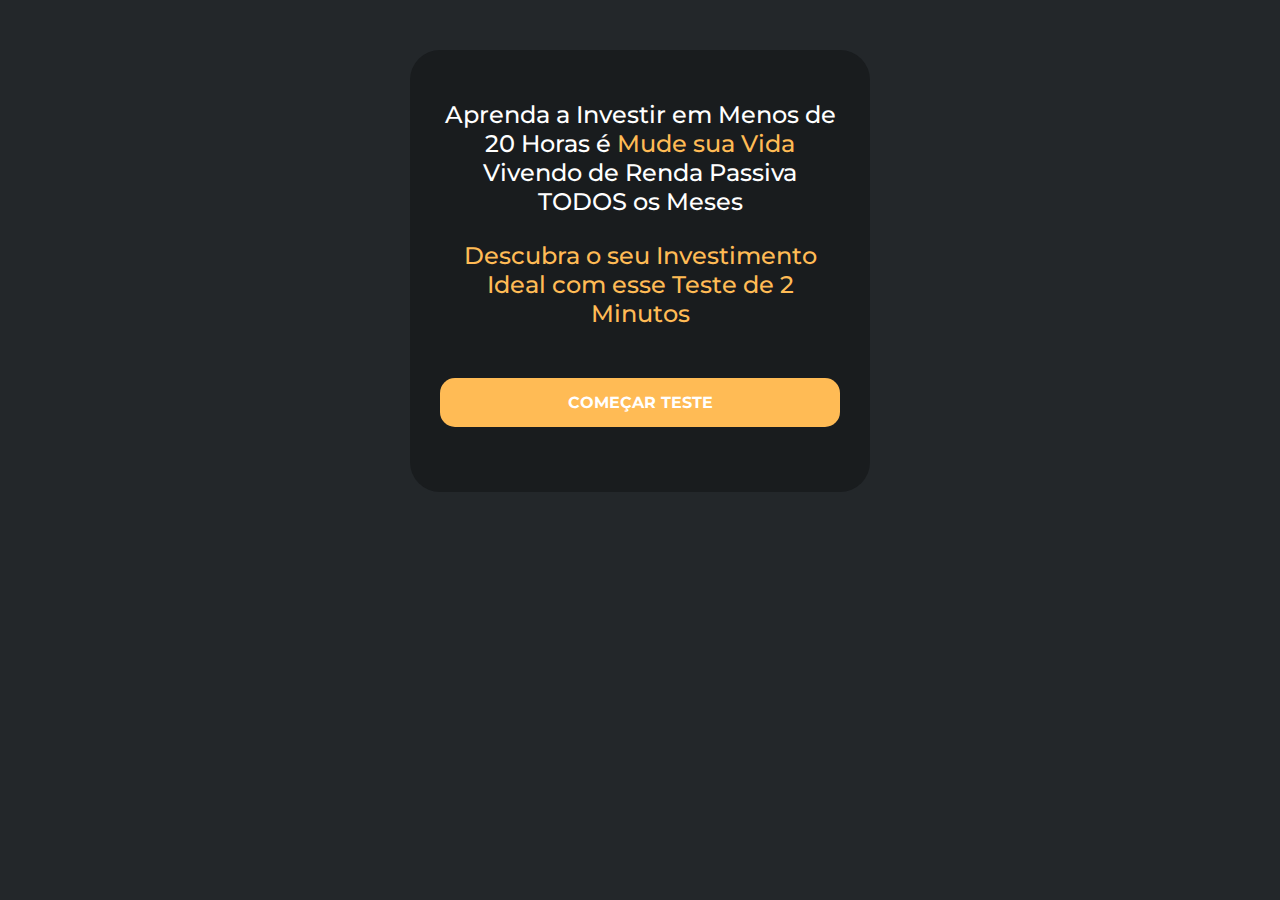
<file: public/index.html>
<!DOCTYPE html>                                                                                     
<html lang="pt-br">
<head>
    <meta charset="UTF-8">
    <meta name="viewport" content="width=device-width, initial-scale=1.0">
    <link rel="stylesheet" href="css/style.css">
    <link rel="preconnect" href="https://fonts.googleapis.com">
    <link rel="preconnect" href="https://fonts.gstatic.com" crossorigin>
    <link href="https://fonts.googleapis.com/css2?family=Montserrat:ital,wght@0,100..900;1,100..900&display=swap" rel="stylesheet">
    <link rel="shortcut icon" href="img/favicon.ico" type="image/x-icon">
    <title>Investidor Plus</title>
</head>
<body>
    <section class="quiz-start">
        <div class="quiz-content">
            <h2 class="titulo">Aprenda a Investir em Menos de 20 Horas é <span class="destaque">Mude  sua Vida</span> Vivendo de Renda Passiva TODOS os Meses</h2>
            <h2 class="subtitulo">Descubra o seu Investimento Ideal com esse Teste de 2 Minutos</h2>
            <a href="pergunta01.html" class="btn">Começar Teste</a>
        </div>
    </section>
</body>
</html>
</file>
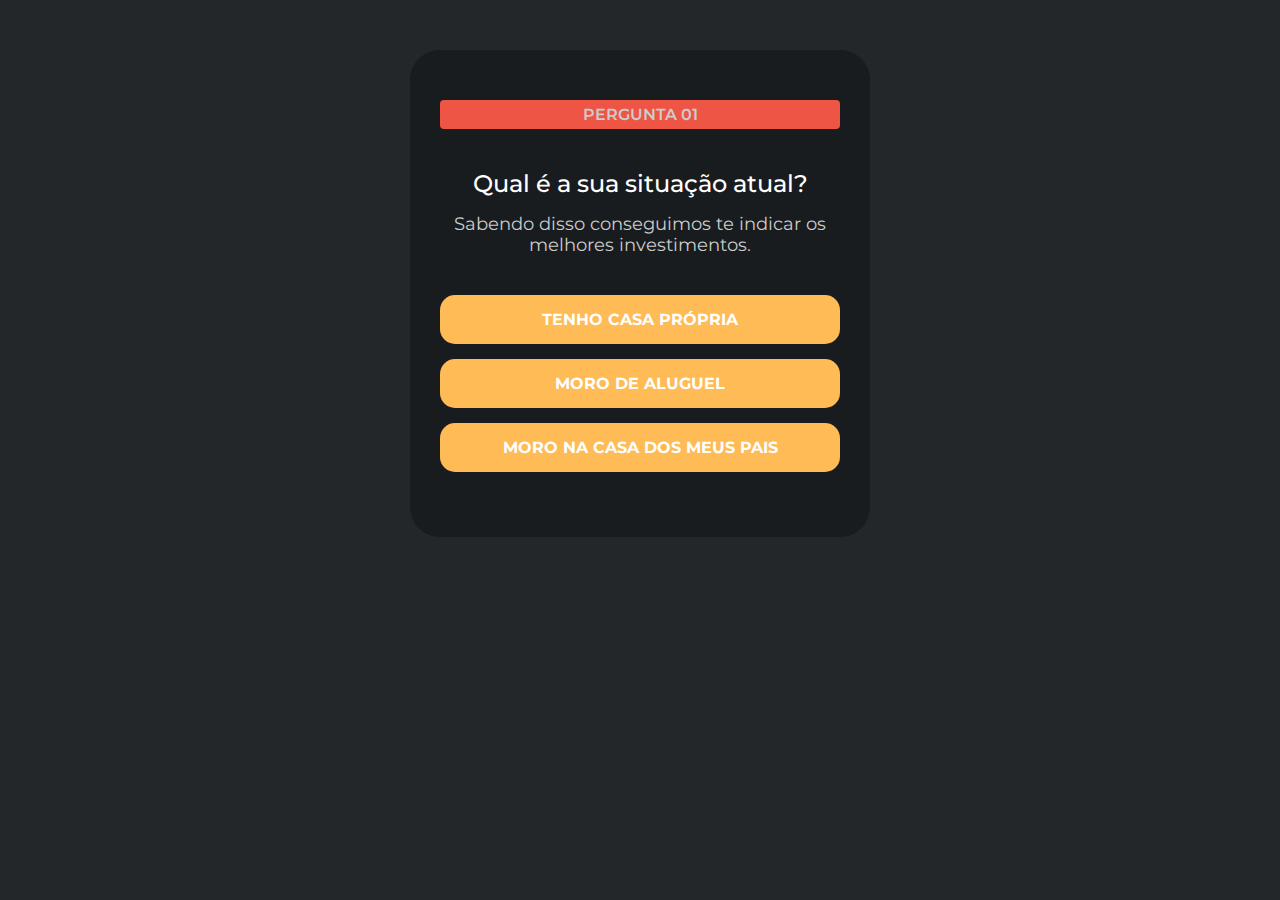
<file: public/pergunta01.html>
<!DOCTYPE html>                                                                                     
<html lang="pt-br">
<head>
    <meta charset="UTF-8">
    <meta name="viewport" content="width=device-width, initial-scale=1.0">
    <link rel="stylesheet" href="css/style.css">
    <link rel="preconnect" href="https://fonts.googleapis.com">
    <link rel="preconnect" href="https://fonts.gstatic.com" crossorigin>
    <link href="https://fonts.googleapis.com/css2?family=Montserrat:ital,wght@0,100..900;1,100..900&display=swap" rel="stylesheet">
    <link rel="shortcut icon" href="img/favicon.ico" type="image/x-icon">
    <title>Investidor Plus</title>
</head>
<body>
    <section class="quiz-start">
        <div class="quiz-content">
            <p class="quest">PERGUNTA 01</p>
            <h2 class="titulo">Qual é a sua situação atual?</h2>
            <p class="aviso">Sabendo disso conseguimos te indicar os melhores investimentos.</p>
            <a href="pergunta02.html" class="btn">Tenho casa própria</a>
            <a href="pergunta02.html" class="btn">Moro de aluguel</a>
            <a href="pergunta02.html" class="btn">Moro na casa dos meus pais</a>
        </div>
    </section>
</body>
</html>
</file>
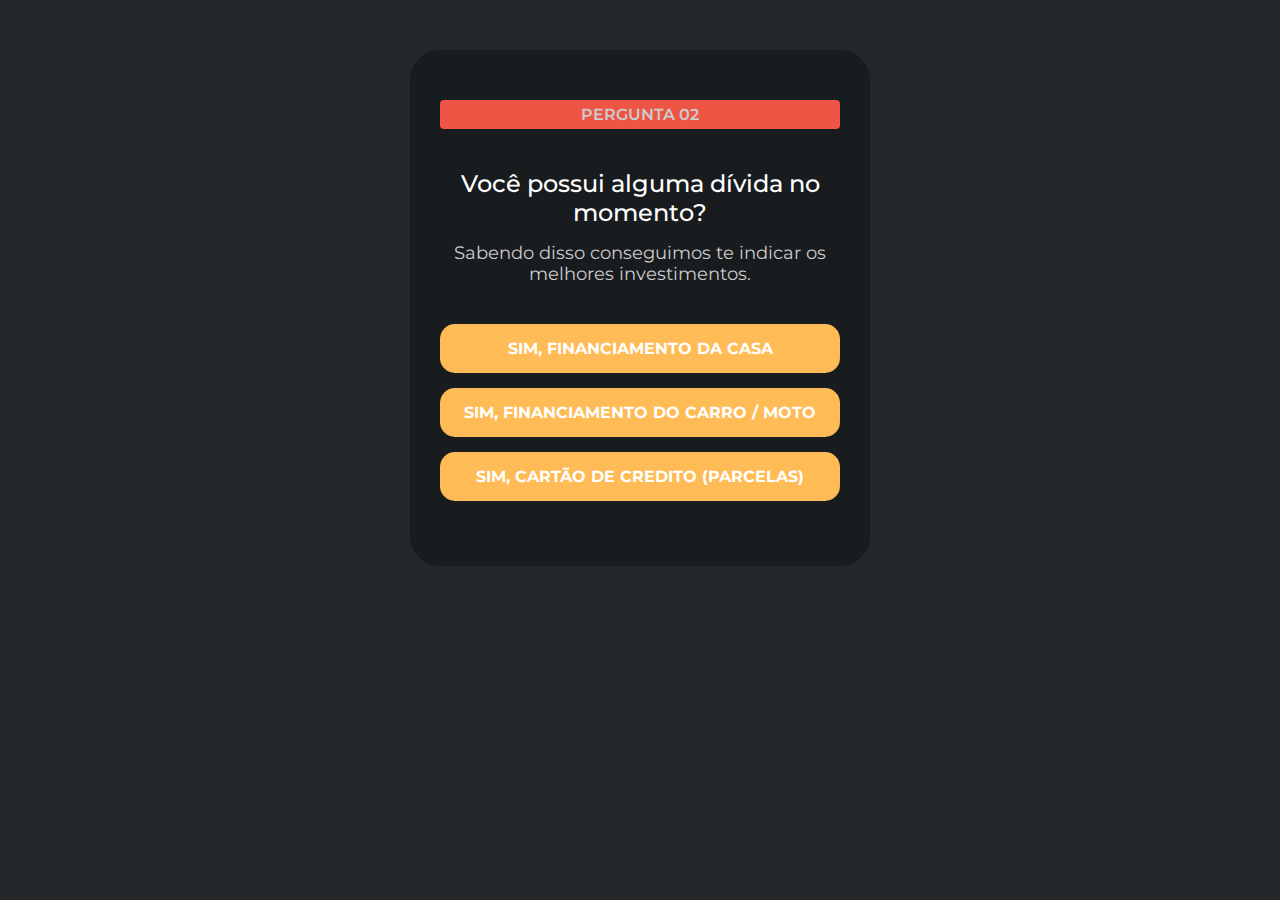
<file: public/pergunta02.html>
<!DOCTYPE html>                                                                                     
<html lang="pt-br">
<head>
    <meta charset="UTF-8">
    <meta name="viewport" content="width=device-width, initial-scale=1.0">
    <link rel="stylesheet" href="css/style.css">
    <link rel="preconnect" href="https://fonts.googleapis.com">
    <link rel="preconnect" href="https://fonts.gstatic.com" crossorigin>
    <link href="https://fonts.googleapis.com/css2?family=Montserrat:ital,wght@0,100..900;1,100..900&display=swap" rel="stylesheet">
    <link rel="shortcut icon" href="img/favicon.ico" type="image/x-icon">
    <title>Investidor Plus</title>
</head>
<body>
    <section class="quiz-start">
        <div class="quiz-content">
            <p class="quest">PERGUNTA 02</p>
            <h2 class="titulo">Você possui alguma dívida no momento?</h2>
            <p class="aviso">Sabendo disso conseguimos te indicar os melhores investimentos.</p>
            <a href="pergunta03.html" class="btn">Sim, financiamento da casa</a>
            <a href="pergunta03.html" class="btn">Sim, financiamento do carro / moto </a>
            <a href="pergunta03.html" class="btn">Sim, cartão de credito (parcelas)</a>
        </div>
    </section>
</body>
</html>
</file>
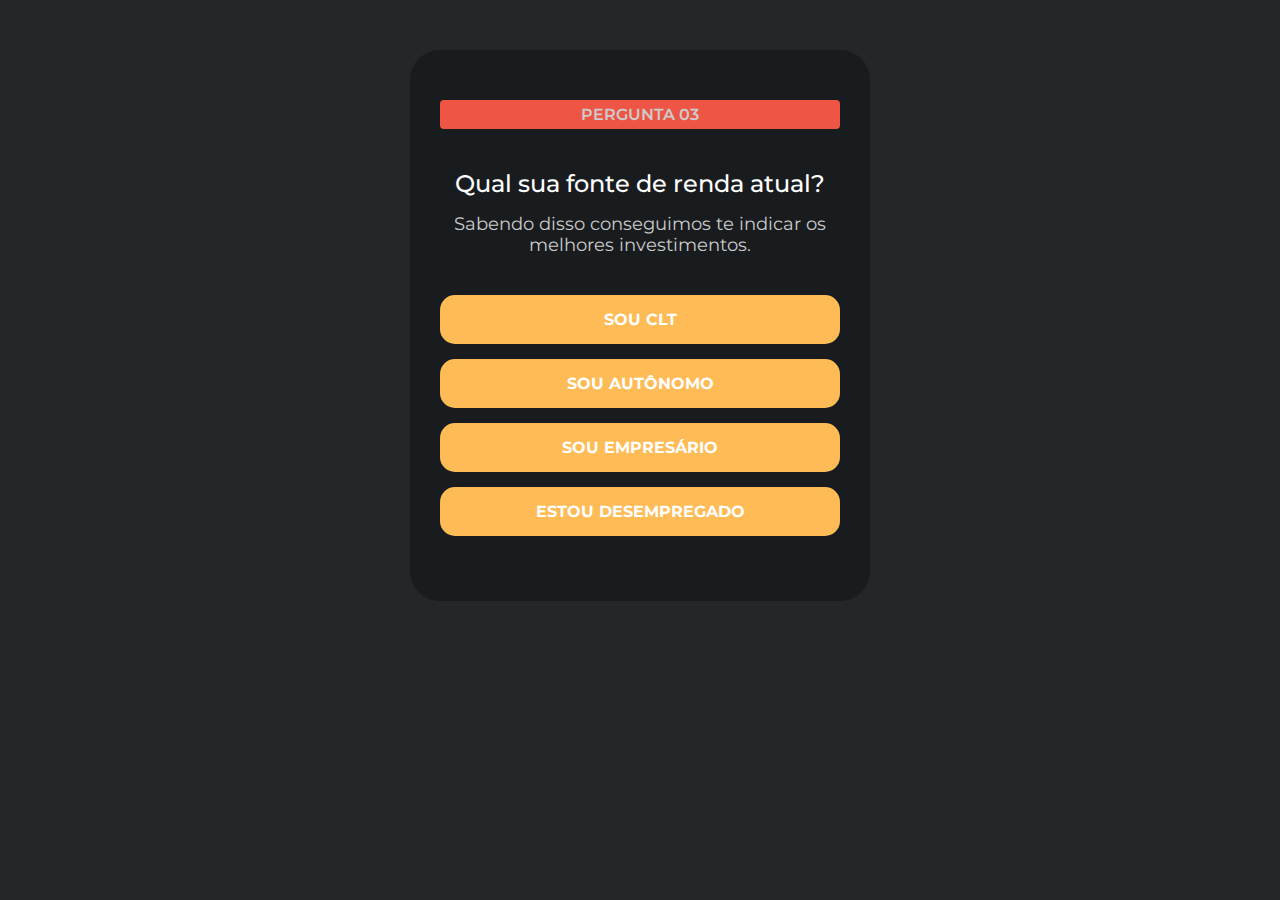
<file: public/pergunta03.html>
<!DOCTYPE html>                                                                                     
<html lang="pt-br">
<head>
    <meta charset="UTF-8">
    <meta name="viewport" content="width=device-width, initial-scale=1.0">
    <link rel="stylesheet" href="css/style.css">
    <link rel="preconnect" href="https://fonts.googleapis.com">
    <link rel="preconnect" href="https://fonts.gstatic.com" crossorigin>
    <link href="https://fonts.googleapis.com/css2?family=Montserrat:ital,wght@0,100..900;1,100..900&display=swap" rel="stylesheet">
    <link rel="shortcut icon" href="img/favicon.ico" type="image/x-icon">
    <title>Investidor Plus</title>
</head>
<body>
    <section class="quiz-start">
        <div class="quiz-content">
            <p class="quest">PERGUNTA 03</p>
            <h2 class="titulo">Qual sua fonte de renda atual?</h2>
            <p class="aviso">Sabendo disso conseguimos te indicar os melhores investimentos.</p>
            <a href="pergunta04.html" class="btn">Sou CLT</a>
            <a href="pergunta04.html" class="btn">Sou Autônomo</a>
            <a href="pergunta04.html" class="btn">Sou empresário</a>
            <a href="pergunta04.html" class="btn">Estou desempregado</a>
        </div>
    </section>
</body>
</html>
</file>
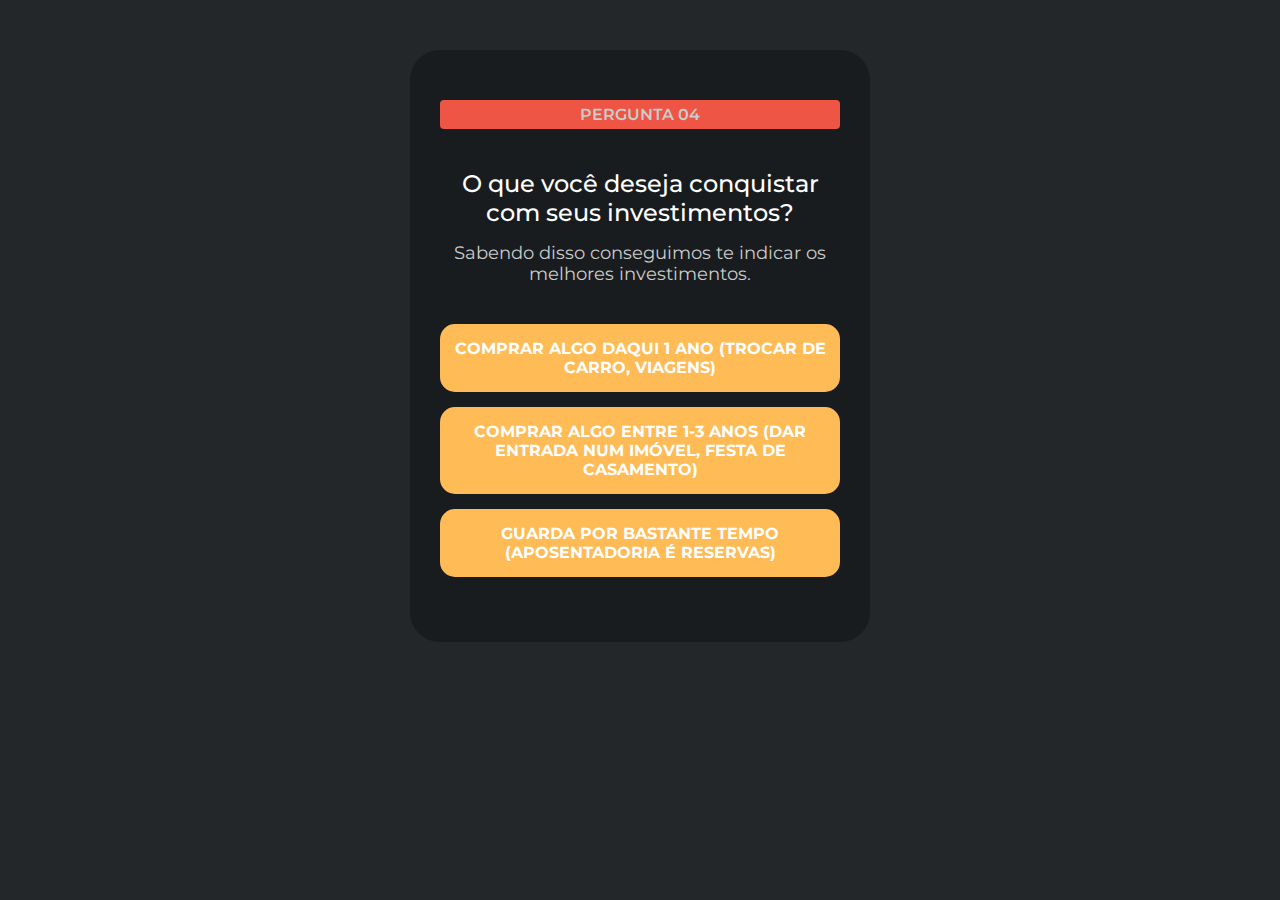
<file: public/pergunta04.html>
<!DOCTYPE html>                                                                                     
<html lang="pt-br">
<head>
    <meta charset="UTF-8">
    <meta name="viewport" content="width=device-width, initial-scale=1.0">
    <link rel="stylesheet" href="css/style.css">
    <link rel="preconnect" href="https://fonts.googleapis.com">
    <link rel="preconnect" href="https://fonts.gstatic.com" crossorigin>
    <link href="https://fonts.googleapis.com/css2?family=Montserrat:ital,wght@0,100..900;1,100..900&display=swap" rel="stylesheet">
    <link rel="shortcut icon" href="img/favicon.ico" type="image/x-icon">
    <title>Investidor Plus</title>
</head>
<body>
    <section class="quiz-start">
        <div class="quiz-content">
            <p class="quest">PERGUNTA 04</p>
            <h2 class="titulo">O que você deseja conquistar com seus investimentos?</h2>
            <p class="aviso">Sabendo disso conseguimos te indicar os melhores investimentos.</p>
            <a href="pergunta05.html" class="btn">Comprar algo daqui 1 ano (trocar de carro, viagens)</a>
            <a href="pergunta05.html" class="btn">Comprar algo entre 1-3 anos (dar entrada num imóvel, festa de casamento)</a>
            <a href="pergunta05.html" class="btn">Guarda por bastante tempo (aposentadoria é reservas)</a>
        </div>
    </section>
</body>
</html>
</file>
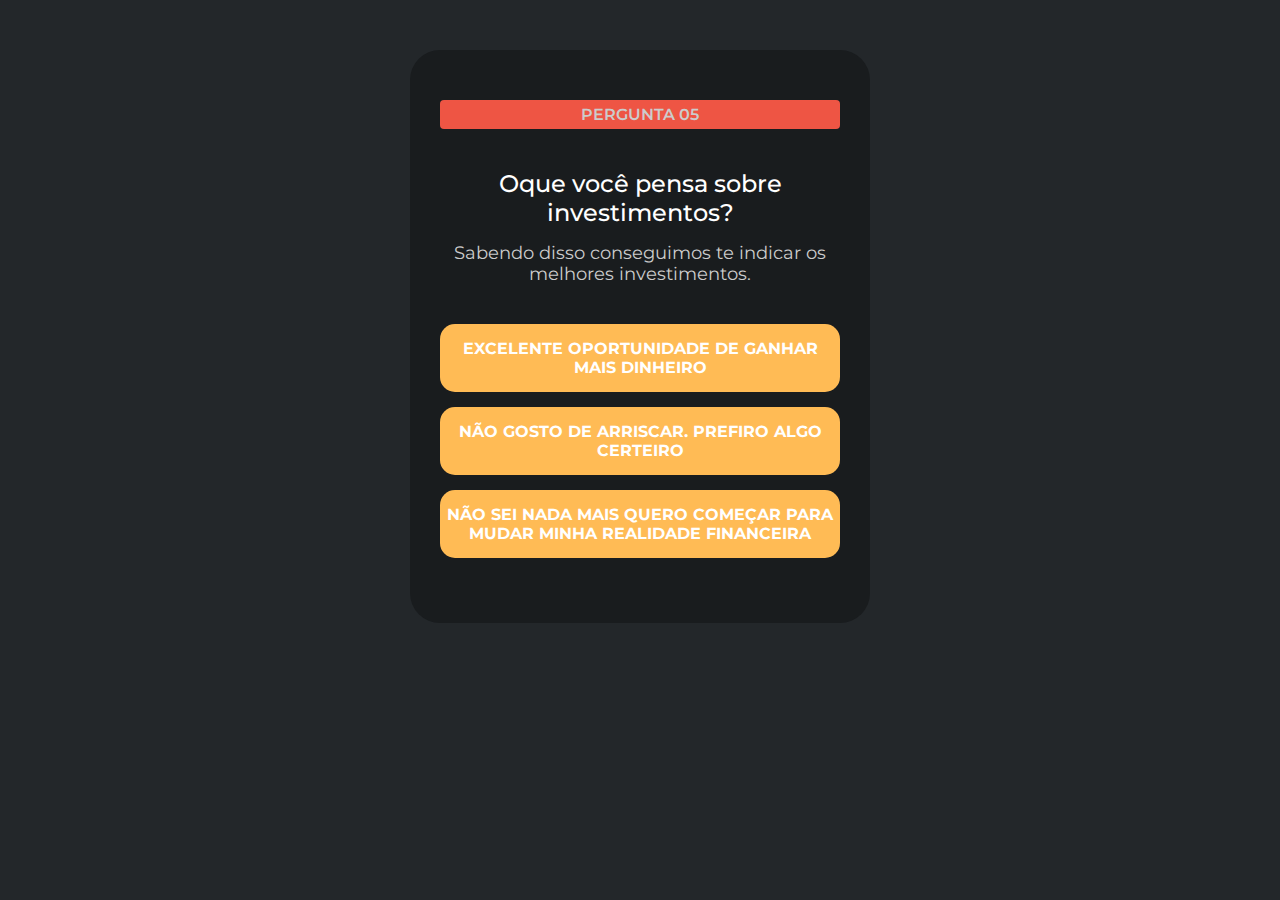
<file: public/pergunta05.html>
<!DOCTYPE html>                                                                                     
<html lang="pt-br">
<head>
    <meta charset="UTF-8">
    <meta name="viewport" content="width=device-width, initial-scale=1.0">
    <link rel="stylesheet" href="css/style.css">
    <link rel="preconnect" href="https://fonts.googleapis.com">
    <link rel="preconnect" href="https://fonts.gstatic.com" crossorigin>
    <link href="https://fonts.googleapis.com/css2?family=Montserrat:ital,wght@0,100..900;1,100..900&display=swap" rel="stylesheet">
    <link rel="shortcut icon" href="img/favicon.ico" type="image/x-icon">
    <title>Investidor Plus</title>
</head>
<body>
    <section class="quiz-start">
        <div class="quiz-content">
            <p class="quest">PERGUNTA 05</p>
            <h2 class="titulo">Oque você pensa sobre investimentos?</h2>
            <p class="aviso">Sabendo disso conseguimos te indicar os melhores investimentos.</p>
            <a href="perguntafinal.html" class="btn">Excelente oportunidade de ganhar mais dinheiro</a>
            <a href="perguntafinal.html" class="btn">Não gosto de arriscar. Prefiro algo certeiro</a>
            <a href="perguntafinal.html " class="btn">Não sei nada mais quero começar para mudar minha realidade financeira</a>
        </div>
    </section>
</body>
</html>
</file>
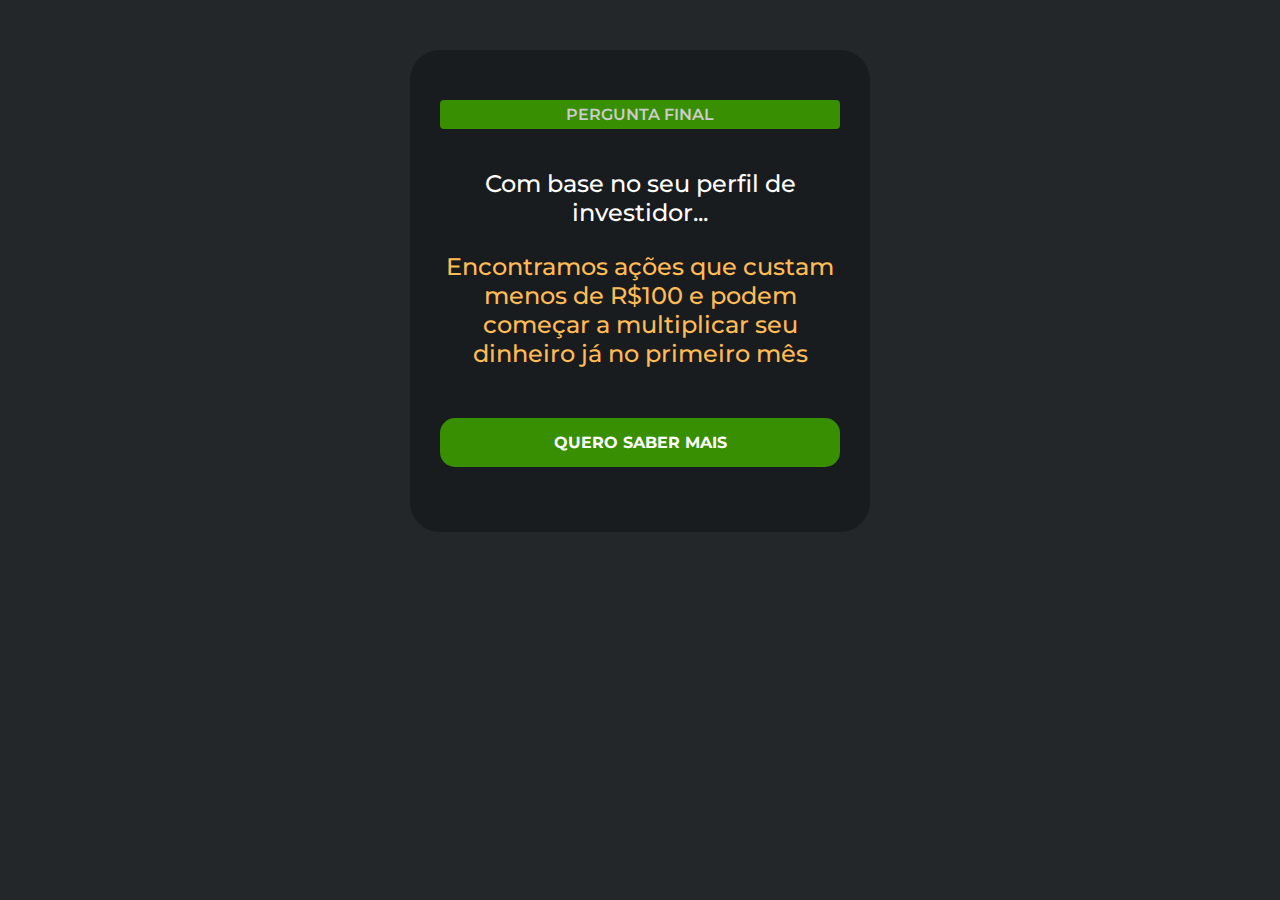
<file: public/perguntafinal.html>
<!DOCTYPE html>                                                                                     
<html lang="pt-br">
<head>
    <meta charset="UTF-8">
    <meta name="viewport" content="width=device-width, initial-scale=1.0">
    <link rel="stylesheet" href="css/style.css">
    <link rel="preconnect" href="https://fonts.googleapis.com">
    <link rel="preconnect" href="https://fonts.gstatic.com" crossorigin>
    <link href="https://fonts.googleapis.com/css2?family=Montserrat:ital,wght@0,100..900;1,100..900&display=swap" rel="stylesheet">
    <link rel="shortcut icon" href="img/favicon.ico" type="image/x-icon">
    <title>Investidor Plus</title>
</head>
<body>
    <section class="quiz-start">
        <div class="quiz-content">
            <p class="quest last-quest">PERGUNTA FINAL</p>
            <h2 class="titulo">Com base no seu perfil de investidor...</h2>
            <h2 class="subtitulo">Encontramos ações que custam menos de R$100 e podem começar a multiplicar seu dinheiro já no primeiro mês</h2>
            <a href="pergunta04.html" class="btn last-btn">Quero saber mais</a>
        </div>
    </section>
</body>
</html>
</file>
<file: public/css/style.css>
body,h1,h2,h3,p {
    margin: 0;
    padding: 0;
    box-sizing: border-box;
}

body {
    background-color: #23272A;
    font-family: 'Montserrat';
    display: flex;
    justify-content: center;
}

.quiz-start {
    background-color: #191C1E;
    display: flex;
    border-radius: 30px;
    padding: 30px;
    max-width: 400px;
    margin-top: 50px;
}

.quiz-content {
    display: flex;
    flex-direction: column;
    text-align: center;
    padding: 20px 0;
}

.titulo {
    color: #fff;
    font-weight: 500;
    margin-bottom: 15px;
}

.subtitulo {
    color: #fb5;
    font-weight: 500;
    margin-top: 10px;
    margin-bottom: 50px;
}

.destaque {
    color: #fb5;
}

.btn {
    text-decoration: none;
    color: #fff;
    text-transform: uppercase;
    font-weight: bold;
    background-color: #fb5;
    border-radius: 15px;
    padding: 15px 0;
    margin-bottom: 15px;
}

.quest {
    color: #ccc;
    background-color: #e54;
    border-radius: 4px;
    padding: 5px 0;
    font-weight: 600;
    margin-bottom: 40px;
}

.aviso {
    font-size: 1.1rem;
    color: #ccc;
    margin-bottom: 40px;
}

.last-quest {
    background-color: #378F01;
}

.last-btn {
    background-color: #378F01;
}

@media (max-width: 600px) {
    .quiz-start {
        margin: 20px;
    }
    .titulo {
        font-size: 1.2rem;
    }
    .subtitulo {
        font-size: 1.1rem;
    }
}
</file>
